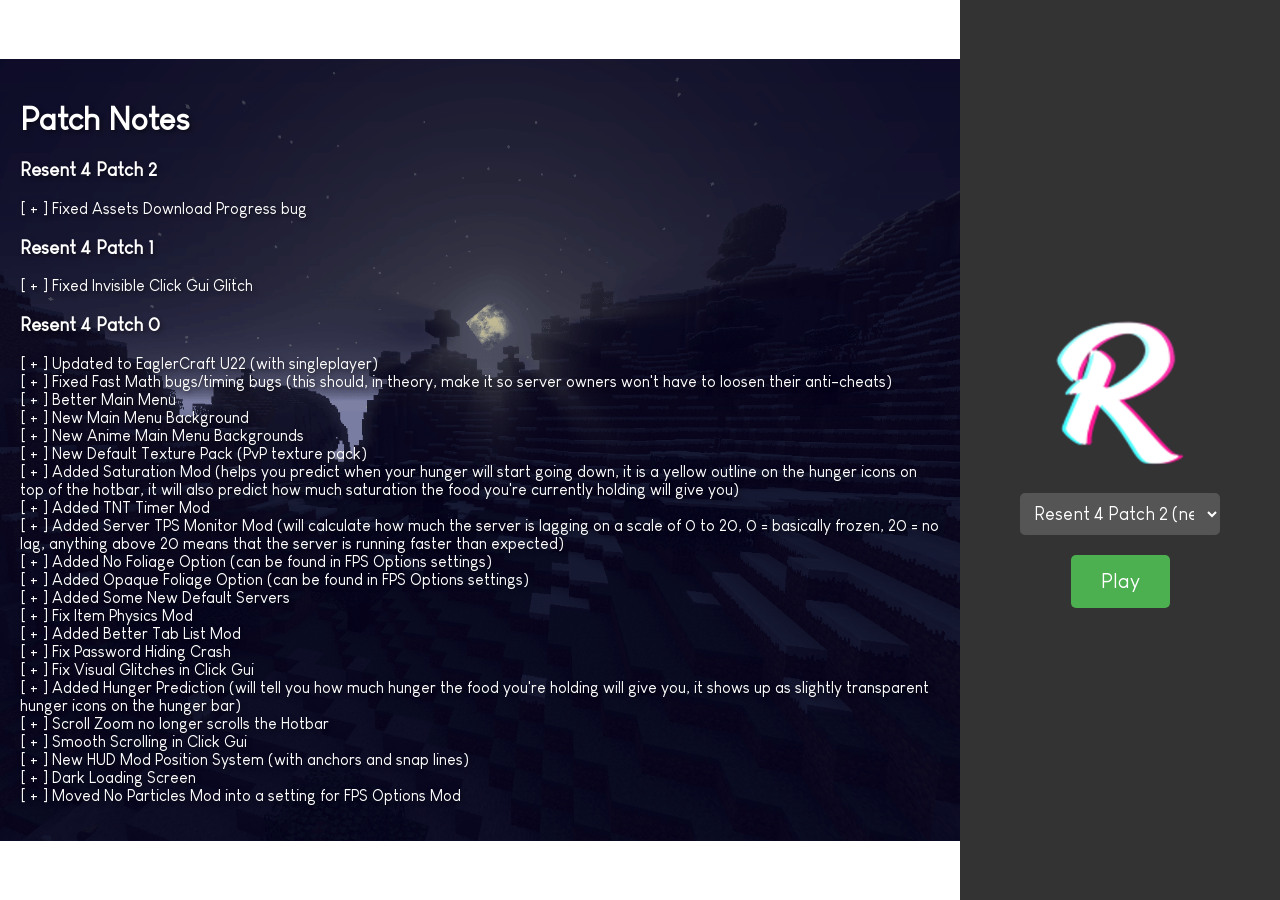
<file: index.html>
<!DOCTYPE html>
<html lang="en">
<head>
    <meta charset="UTF-8">
    <meta name="viewport" content="width=device-width, initial-scale=1.0">
    <title>Resent Launcher</title>
    <!-- Favicon -->
    <link rel="icon" type="image/png" href="assets/Resent.png">
    <link rel="stylesheet" type="text/css" href="style.css">
</head>
<body>
    <div id="launcher-container">
        <div id="launcher-content">
            <div id="patch-notes-container">
                <div id="patch-notes">
                    <h1>Patch Notes</h1>
                    <h3>Resent 4 Patch 2</h3>
                    <p>[ + ] Fixed Assets Download Progress bug</p>
                    <h3>Resent 4 Patch 1</h3>
                    <p>[ + ] Fixed Invisible Click Gui Glitch</p>
                    <h3>Resent 4 Patch 0</h3>
                    <p>
                        [ + ] Updated to EaglerCraft U22 (with singleplayer)<br>
                        [ + ] Fixed Fast Math bugs/timing bugs (this should, in theory, make it so server owners won't have to loosen their anti-cheats)<br>
                        [ + ] Better Main Menu<br>
                        [ + ] New Main Menu Background<br>
                        [ + ] New Anime Main Menu Backgrounds<br>
                        [ + ] New Default Texture Pack (PvP texture pack)<br>
                        [ + ] Added Saturation Mod (helps you predict when your hunger will start going down, it is a yellow outline on the hunger icons on top of the hotbar, it will also predict how much saturation the food you're currently holding will give you)<br>
                        [ + ] Added TNT Timer Mod<br>
                        [ + ] Added Server TPS Monitor Mod (will calculate how much the server is lagging on a scale of 0 to 20, 0 = basically frozen, 20 = no lag, anything above 20 means that the server is running faster than expected)<br>
                        [ + ] Added No Foliage Option (can be found in FPS Options settings)<br>
                        [ + ] Added Opaque Foliage Option (can be found in FPS Options settings)<br>
                        [ + ] Added Some New Default Servers<br>
                        [ + ] Fix Item Physics Mod<br>
                        [ + ] Added Better Tab List Mod<br>
                        [ + ] Fix Password Hiding Crash<br>
                        [ + ] Fix Visual Glitches in Click Gui<br>
                        [ + ] Added Hunger Prediction (will tell you how much hunger the food you're holding will give you, it shows up as slightly transparent hunger icons on the hunger bar)<br>
                        [ + ] Scroll Zoom no longer scrolls the Hotbar<br>
                        [ + ] Smooth Scrolling in Click Gui<br>
                        [ + ] New HUD Mod Position System (with anchors and snap lines)<br>
                        [ + ] Dark Loading Screen<br>
                        [ + ] Moved No Particles Mod into a setting for FPS Options Mod
                    </p>
                </div>
            </div>
        </div>
        <div id="launcher-controls">
            <img src="assets/Resent.png" alt="Resent Logo" id="logo">
            <select id="version-dropdown">
                <optgroup label="Versions">
                    <option value="4.0-P2.html">Resent 4 Patch 2 (newest)</option>
                    <option value="4.0-P1.html">Resent 4 Patch 1</option>
                    <option value="4.0-P0.html">Resent 4 Patch 0</option>
                    <option value="3.8.html">Resent 3.8</option>
                    <option value="3.7.html">Resent 3.7</option>
                    <option value="3.6.html">Resent 3.6</option>
                    <option value="3.4.html">Resent 3.4</option>
                    <option value="3.3.2.html">Resent 3.3.2</option>                    
                </optgroup>
            </select>
            <button id="play-button">Play</button>
        </div>
    </div>
    <script>
        document.getElementById("play-button").addEventListener("click", function() {
            var dropdown = document.getElementById("version-dropdown");
            var selectedVersion = dropdown.options[dropdown.selectedIndex].value;
            if (selectedVersion) {
                window.location.href = "versions/" + selectedVersion;
            }
        });
    </script>
</body>
</html>
</file>
<file: style.css>
/* Define font face for custom font */
@font-face {
    font-family: 'Louis George Cafe Bold';
    src: url('assets/fonts/Louis George Cafe.ttf') format('truetype');
}

/* Apply custom font to the body */
body {
    font-family: 'Louis George Cafe Bold', Arial, sans-serif;
    margin: 0;
    padding: 0;
    position: relative;
}

/* Style for the launcher container */
#launcher-container {
    display: flex;
    flex-direction: row;
    height: 100vh;
}

/* Style for the left side content */
#launcher-content {
    display: flex;
    flex-direction: column;
    align-items: center;
    justify-content: center;
    width: 75%; /* Left side takes up 3/4 of the screen */
}

/* Style for the patch notes container */
#patch-notes-container {
    max-height: 100vh; /* Set maximum height to viewport height */
    overflow-y: auto; /* Allow vertical scrolling */
    background-image: url('assets/bg.png'); /* Background image */
    background-size: cover; /* Cover the entire element */
    background-position: center; /* Center the background */
}

/* Style for the patch notes */
#patch-notes {
    padding: 20px;
    color: white; /* Set text color to white */
    text-shadow: 2px 2px 4px rgba(0, 0, 0, 0.5); /* Text shadow */
}

/* Style for the right side controls */
#launcher-controls {
    display: flex;
    flex-direction: column;
    align-items: center;
    justify-content: center;
    width: 25%; /* Right side takes up 1/4 of the screen */
    background-color: #333; /* Dark gray background */
    color: white; /* Text color for contrast */
    position: relative; /* Add position relative */
    transition: width 0.5s ease, background-color 0.5s ease; /* Add transition effect */
}

/* Style for the version dropdown */
#version-dropdown {
    margin-bottom: 20px;
    width: 200px; /* Increased width of dropdown */
    padding: 10px;
    font-size: 18px; /* Larger font size for better visibility */
    background-color: #555; /* Dropdown background color */
    color: white; /* Dropdown text color */
    border: none;
    border-radius: 5px; /* Rounded corners */
    cursor: pointer;
    font-family: 'Louis George Cafe Bold', Arial, sans-serif; /* Apply custom font */
}

/* Style for the play button */
#play-button {
    background-color: #4CAF50;
    color: white;
    border: none;
    padding: 15px 30px; /* Increased padding */
    font-size: 20px; /* Larger font size for better visibility */
    cursor: pointer;
    margin-bottom: 20px; /* Added margin for spacing */
    transition: transform 0.3s ease, background-color 0.3s ease; /* Add transition effect for transform and background-color */
    font-family: 'Louis George Cafe Bold', Arial, sans-serif; /* Apply custom font */
    border-radius: 5px; /* Rounded corners */
}

/* Play button hover state */
#play-button:hover {
    transform: scale(1.1); /* Grow button by 10% on hover */
    background-color: #45a049; /* Darker color on hover */
}

/* Style for the logo */
#logo {
    width: 200px; /* Adjust size as needed */
    height: auto; /* Maintain aspect ratio */
    margin-top: 20px; /* Added margin for spacing */
    animation: logoAnimation 2s infinite alternate; /* Add logo animation */
}

/* Logo animation keyframes */
@keyframes logoAnimation {
    from {
        transform: scale(1);
    }
    to {
        transform: scale(1.1);
    }
}
</file>
